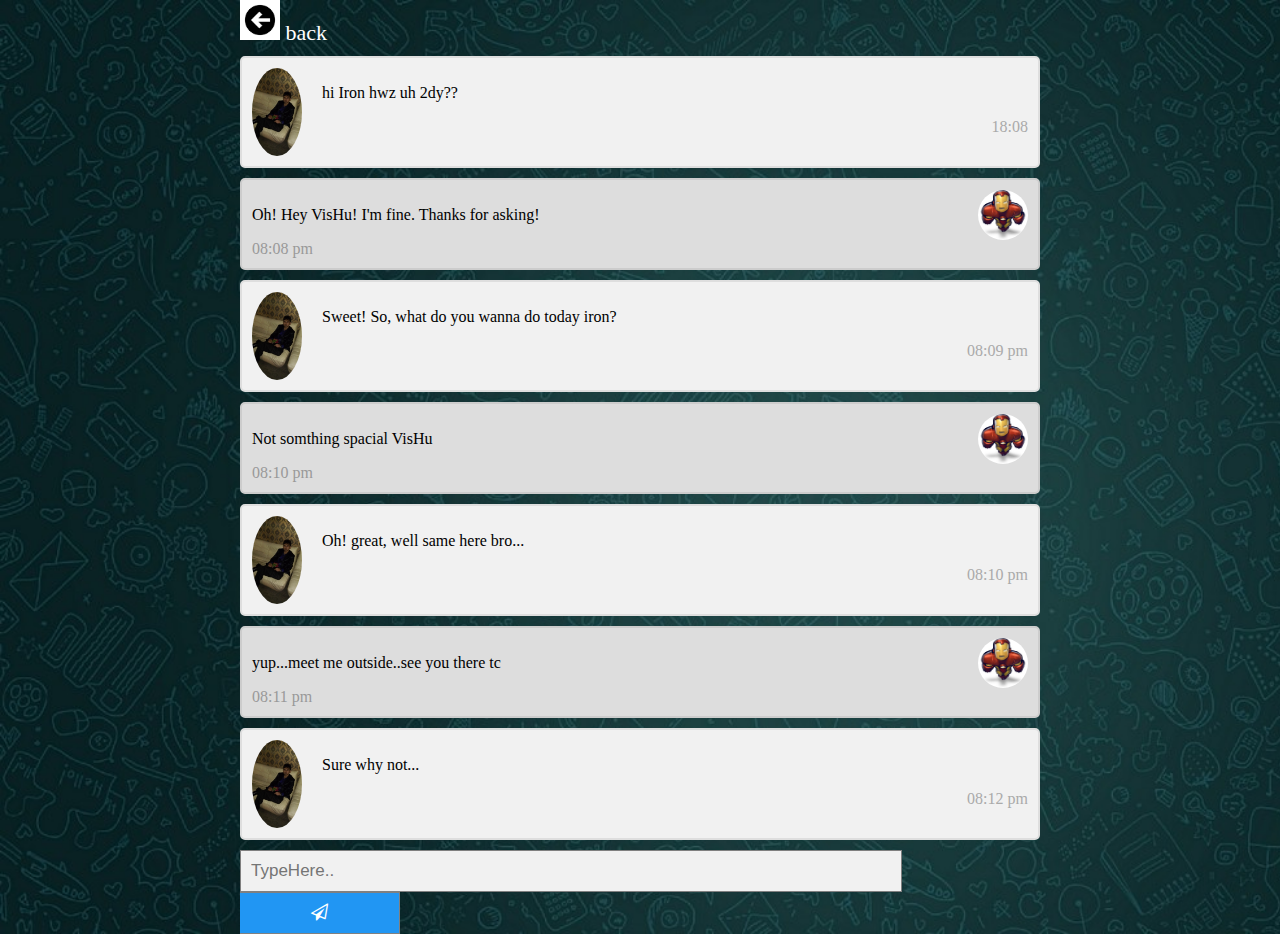
<file: chat.html>
<!DOCTYPE html>
<html>
<head>
	<meta name="viewport" content="width=device-width, initial-scale=1.0, user-scalable=no">
	<title>My portfolio VisHu</title>
	<link rel="stylesheet" href="https://stackpath.bootstrapcdn.com/bootstrap/4.1.1/css/bootstrap.min.css" integrity="sha384-WskhaSGFgHYWDcbwN70/dfYBj47jz9qbsMId/iRN3ewGhXQFZCSftd1LZCfmhktB" crossorigin="anonymous">
<link rel="stylesheet" href="https://cdnjs.cloudflare.com/ajax/libs/font-awesome/4.7.0/css/font-awesome.min.css">
	<link rel="stylesheet" type="text/css" href="index.css">
</head>

<body>
	<div class="container-fluid">
        <nav class="navbar n">
          <a class="navbar-brand" href="index.html"  style="color:white">
            <img src="image/back.png" width="40" height="40" class="d-inline-block align-top i" alt="">
            back
          </a>
        </nav>

<div class="container">
  <img src="image/vishu-img.jpg" alt="Avatar" style="width:100%;">
  <p>hi Iron hwz uh 2dy??</p>
  <span class="time-right">18:08</span>
</div>

<div class="container darker">
  <img src="image/iron-img.jpg" alt="Avatar" class="right" style="width:100%;">
  <p>Oh! Hey VisHu! I'm fine. Thanks for asking!</p>
  <span class="time-left">08:08 pm</span>
</div>

<div class="container">
  <img src="image/vishu-img.jpg" alt="Avatar" style="width:100%;">
  <p>Sweet! So, what do you wanna do today iron?</p>
  <span class="time-right">08:09 pm</span>
</div>

<div class="container darker">
  <img src="image/iron-img.jpg" alt="Avatar" class="right" style="width:100%;">
  <p>Not somthing spacial VisHu</p>
  <span class="time-left">08:10 pm</span>
</div>

<div class="container">
  <img src="image/vishu-img.jpg" alt="Avatar"  style="width:100%;">
  <p>Oh! great, well same here bro...</p>
  <span class="time-right">08:10 pm</span>
</div>

<div class="container darker">
  <img src="image/iron-img.jpg" alt="Avatar" class="right" style="width:100%;">
  <p>yup...meet me outside..see you there tc</p>
  <span class="time-left">08:11 pm</span>
</div>

<div class="container">
  <img src="image/vishu-img.jpg" alt="Avatar"  style="width:100%;">
  <p>Sure why not...</p>
  <span class="time-right">08:12 pm</span>
</div>


<form class="example" action="#">
  <input type="text" placeholder="TypeHere.." name="send">
  <button type="submit"><i class="fa fa-paper-plane-o" aria-hidden="true"></i>
</button>
</form>


</div>



	<script src="https://code.jquery.com/jquery-3.3.1.slim.min.js" integrity="sha384-q8i/X+965DzO0rT7abK41JStQIAqVgRVzpbzo5smXKp4YfRvH+8abtTE1Pi6jizo" crossorigin="anonymous"></script>
    <script src="https://cdnjs.cloudflare.com/ajax/libs/popper.js/1.14.3/umd/popper.min.js" integrity="sha384-ZMP7rVo3mIykV+2+9J3UJ46jBk0WLaUAdn689aCwoqbBJiSnjAK/l8WvCWPIPm49" crossorigin="anonymous"></script>
    <script src="https://stackpath.bootstrapcdn.com/bootstrap/4.1.1/js/bootstrap.min.js" integrity="sha384-smHYKdLADwkXOn1EmN1qk/HfnUcbVRZyYmZ4qpPea6sjB/pTJ0euyQp0Mk8ck+5T" crossorigin="anonymous"></script>
</body>
</html>
</file>
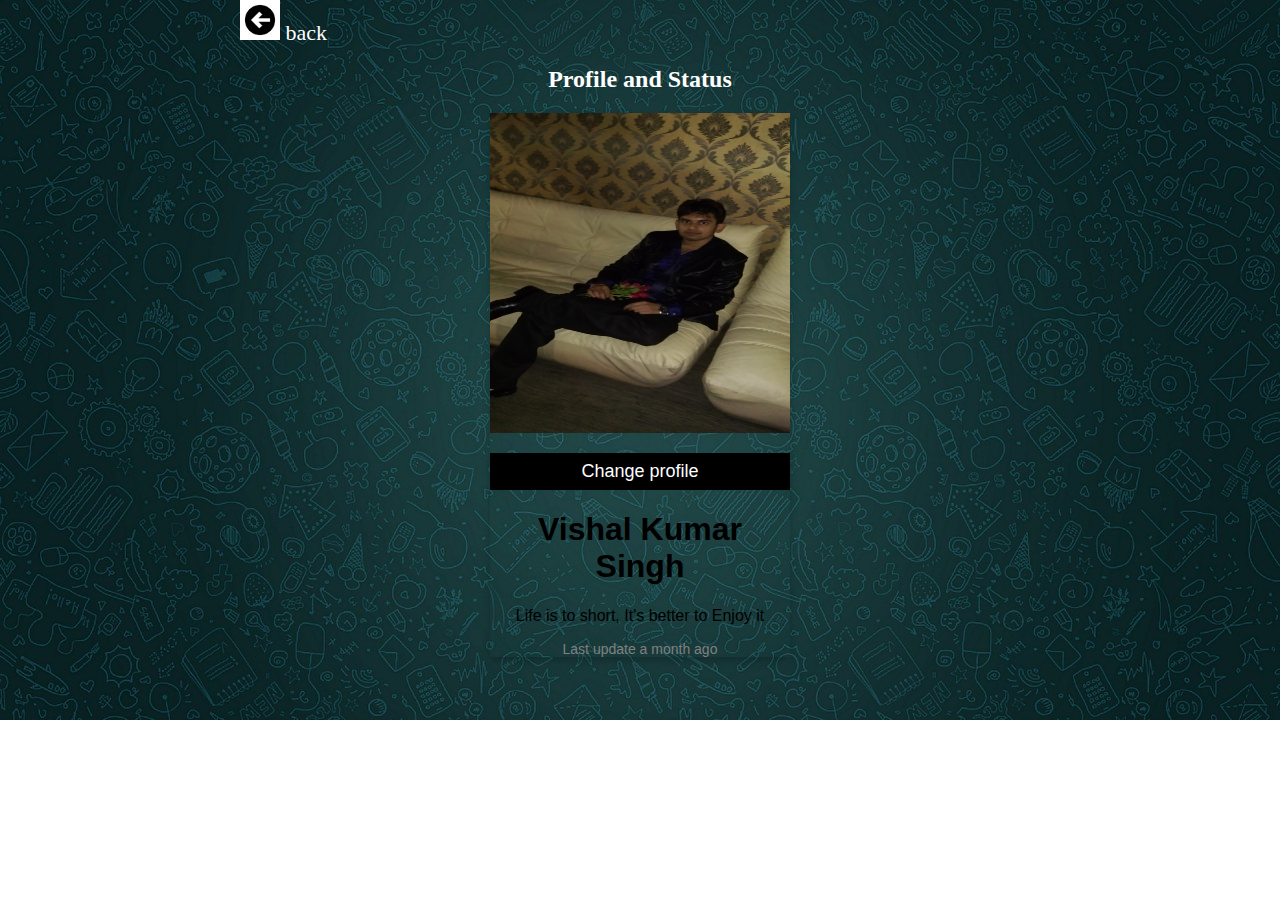
<file: profilepic.html>
<!DOCTYPE html>
<html>
<head>
	<meta name="viewport" content="width=device-width, initial-scale=1.0, user-scalable=no">
	<title>WhatsApp</title>
	<link rel="stylesheet" href="https://stackpath.bootstrapcdn.com/bootstrap/4.1.1/css/bootstrap.min.css" integrity="sha384-WskhaSGFgHYWDcbwN70/dfYBj47jz9qbsMId/iRN3ewGhXQFZCSftd1LZCfmhktB" crossorigin="anonymous">
<link rel="stylesheet" href="https://cdnjs.cloudflare.com/ajax/libs/font-awesome/4.7.0/css/font-awesome.min.css">
	<link rel="stylesheet" type="text/css" href="index.css">
    <link rel="stylesheet" href="https://cdnjs.cloudflare.com/ajax/libs/font-awesome/4.7.0/css/font-awesome.min.css">
</head>

<body>
<div class="container-fluid">
        <nav class="navbar n">
          <a class="navbar-brand" href="index.html"  style="color:white"><img src="image/back.png" width="40" height="40" class="d-inline-block align-top i" alt=""> back</a>
        </nav>
    <h2 style="text-align:center">Profile and Status</h2>

<div class="card">
  <img src="image/vishu-img.jpg" width="340" height="320" class="d-inline-block align-top i" alt="VisHu" style="width:100%">
  <p><button>Change profile</button></p>
  <h1>Vishal Kumar Singh</h1>
  <p>Life is to short, It's better to Enjoy it</p>
  <p class="title">Last update a month ago</p>
 
</div>
</div>

	<script src="https://code.jquery.com/jquery-3.3.1.slim.min.js" integrity="sha384-q8i/X+965DzO0rT7abK41JStQIAqVgRVzpbzo5smXKp4YfRvH+8abtTE1Pi6jizo" crossorigin="anonymous"></script>
    <script src="https://cdnjs.cloudflare.com/ajax/libs/popper.js/1.14.3/umd/popper.min.js" integrity="sha384-ZMP7rVo3mIykV+2+9J3UJ46jBk0WLaUAdn689aCwoqbBJiSnjAK/l8WvCWPIPm49" crossorigin="anonymous"></script>
    <script src="https://stackpath.bootstrapcdn.com/bootstrap/4.1.1/js/bootstrap.min.js" integrity="sha384-smHYKdLADwkXOn1EmN1qk/HfnUcbVRZyYmZ4qpPea6sjB/pTJ0euyQp0Mk8ck+5T" crossorigin="anonymous"></script>
</body>
</html>
</file>
<file: index.css>
body {
 
  background: url(image/whatsapp.jpg) no-repeat; 
  background-size: cover;
    margin: 0 auto;
    max-width: 800px;
    padding: 0 20px;
}

.container {
    border: 2px solid #dedede;
    background-color: #f1f1f1;
    border-radius: 5px;
    padding: 10px;
    margin: 10px 0;

}

.darker {
    border-color: #ccc;
    background-color: #ddd;
}

.container::after {
    content: "";
    clear: both;
    display: table;
}

.container img {
    float: left;
    max-width: 50px;
    width: 100%;
    margin-right: 20px;
    border-radius: 50%;
}

.container img.right {
    float: right;
    margin-left: 20px;
    margin-right:0;
}

.time-right {
    float: right;
    color: #aaa;
}

.time-left {
    float: left;
    color: #999;
}

form.example input[type=text] {
    padding: 10px;
    font-size: 17px;
    border: 1px solid grey;
    float: left;
    width: 80%;
    background: #f1f1f1;
}

form.example button {
    float: left;
    width: 20%;
    padding: 10px;
    background: #2196F3;
    color: white;
    font-size: 17px;
    border: 1px solid grey;
    border-left: none;
    cursor: pointer;
}

form.example button:hover {
    background: #0b7dda;
}
.chatrow:hover {
  background-color: gray;
}
.chatrow {
  position: relative;
  padding: 10px;
  border-bottom: 1px solid gray;
  height: 10vh;
  margin: 2;
  width: 100%;
  cursor: pointer;
  border-radius: 0px;
  color: white;
  font-size: 2rem;
}


.card {
  box-shadow: 0 4px 8px 0 rgba(0, 0, 0, 0.2);
  max-width: 300px;
  margin: auto;
  text-align: center;
  font-family: arial;
}

.title {
  color: grey;
  font-size: 14px;
}

button {
  border: none;
  outline: 0;
  display: inline-block;
  padding: 8px;
  color: white;
  background-color: #000;
  text-align: center;
  cursor: pointer;
  width: 100%;
  font-size: 18px;
}

a {
  text-decoration: none;
  font-size: 22px;
  color: black;
}

button:hover, a:hover {
  opacity: .8;
}
h2{
  color: white;
}
.card:hover{
  cursor: pointer;
}
.badge {
  font-weight: 100;
  background-color: #006633;
  font-size: 1rem; 
}
</file>
